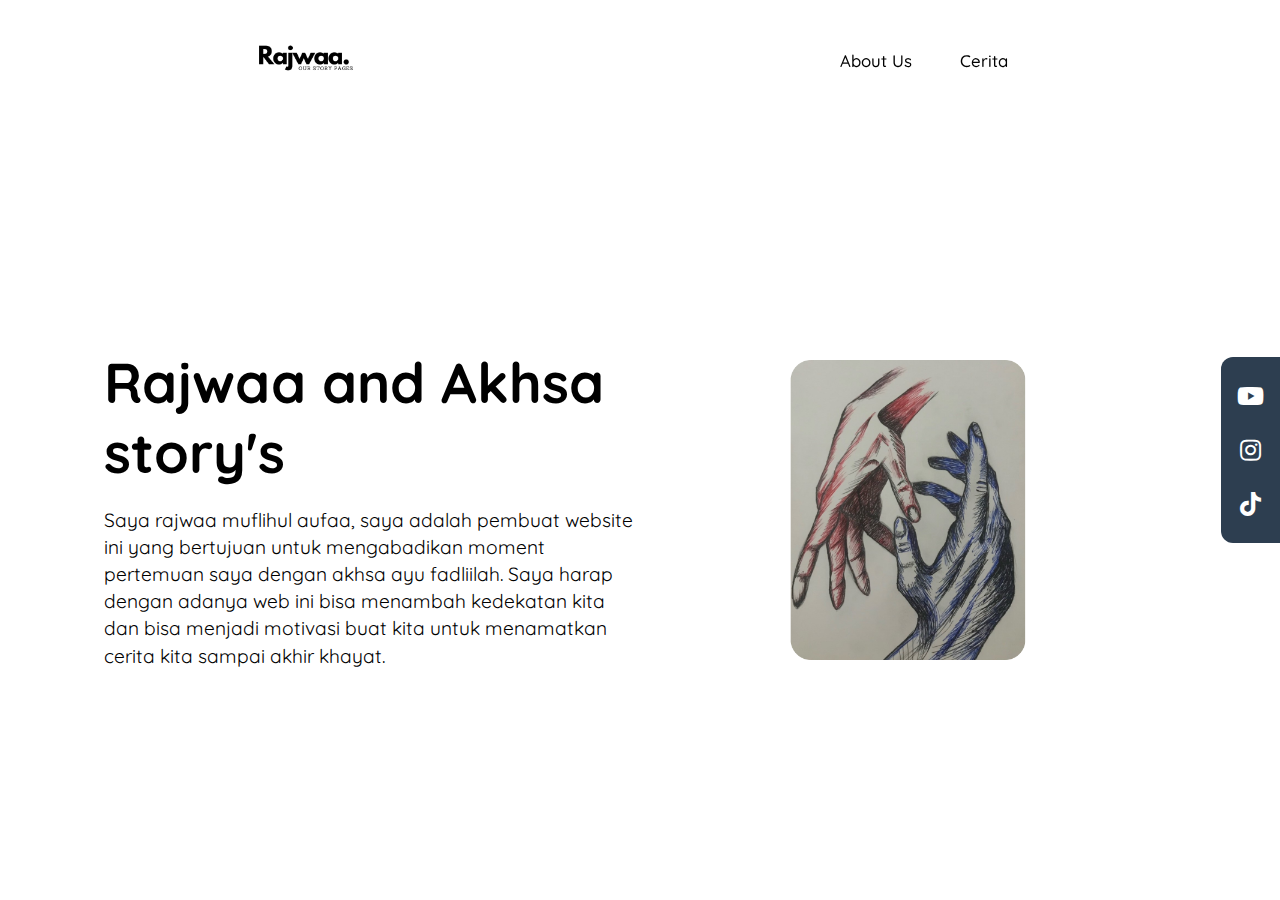
<file: index.html>
<!DOCTYPE html>
<html lang="en">
<head>
    <meta charset="UTF-8">
    <meta name="viewport" content="width=device-width, initial-scale=1.0">
    <title>Landing page rajwaa</title>
    <link rel="stylesheet" href="css/app.css" />
    <link rel="preconnect" href="https://fonts.googleapis.com">
    <link rel="preconnect" href="https://fonts.gstatic.com" crossorigin>
    <link href="https://fonts.googleapis.com/css2?family=Aladin&family=Quicksand:wght@300..700&display=swap" rel="stylesheet">
    <link
    rel="stylesheet"
    href="https://cdnjs.cloudflare.com/ajax/libs/font-awesome/5.15.4/css/all.min.css"
    integrity="sha512-1ycn6IcaQQ40/MKBW2W4Rhis/DbILU74C1vSrLJxCq57o941Ym01SwNsOMqvEBFlcgUa6xLiPY/NS5R+E6ztJQ=="
    crossorigin="anonymous"
    referrerpolicy="no-referrer"
  >
</head>
<body>
    <header class="navbar-container">
        <div class="logo">
            <img src="assets/Rajwaa..png" alt="RAJWAA" />
        </div>
        <nav class="nav-list">
            <ul>
                <li><a href="#">About Us</a></li>
                <li><a href="cerita/index.html">Cerita</a></li>
            </ul>
        </nav>
    </header>
    <main>
        <div class="content">
            <div class="content-description">
                <h1 class="title">Rajwaa and Akhsa story's</h1>
                <p>
                    Saya rajwaa muflihul aufaa, saya adalah pembuat website ini yang bertujuan untuk mengabadikan moment pertemuan saya dengan akhsa ayu fadliilah. Saya harap dengan adanya web ini bisa menambah kedekatan kita dan bisa menjadi motivasi buat kita untuk menamatkan cerita kita sampai akhir khayat. 
                </p>
            </div>
            <div class="content-image">
                <img src="assets/Untitled design.png" alt="tangan"/>
            </div>
        </div>
        <aside>
            <div class="social-media">
                <ul>
                    <li><a href="https://www.youtube.com/@SpiceBeat"><i class="fab fa-youtube"></i></a></li>
                    <li><a href="https://www.instagram.com/mufrajwaa?utm_source=ig_web_button_share_sheet&igsh=ZDNlZDc0MzIxNw=="><i class="fab fa-instagram"></i></a></li>
                    <li><a href="https://www.tiktok.com/@user653637899344?is_from_webapp=1&sender_device=pc"><i class="fab fa-tiktok"></i></a></li>
                </ul>
            </div>
        </aside>
    </main>
</body>
</html>
</file>
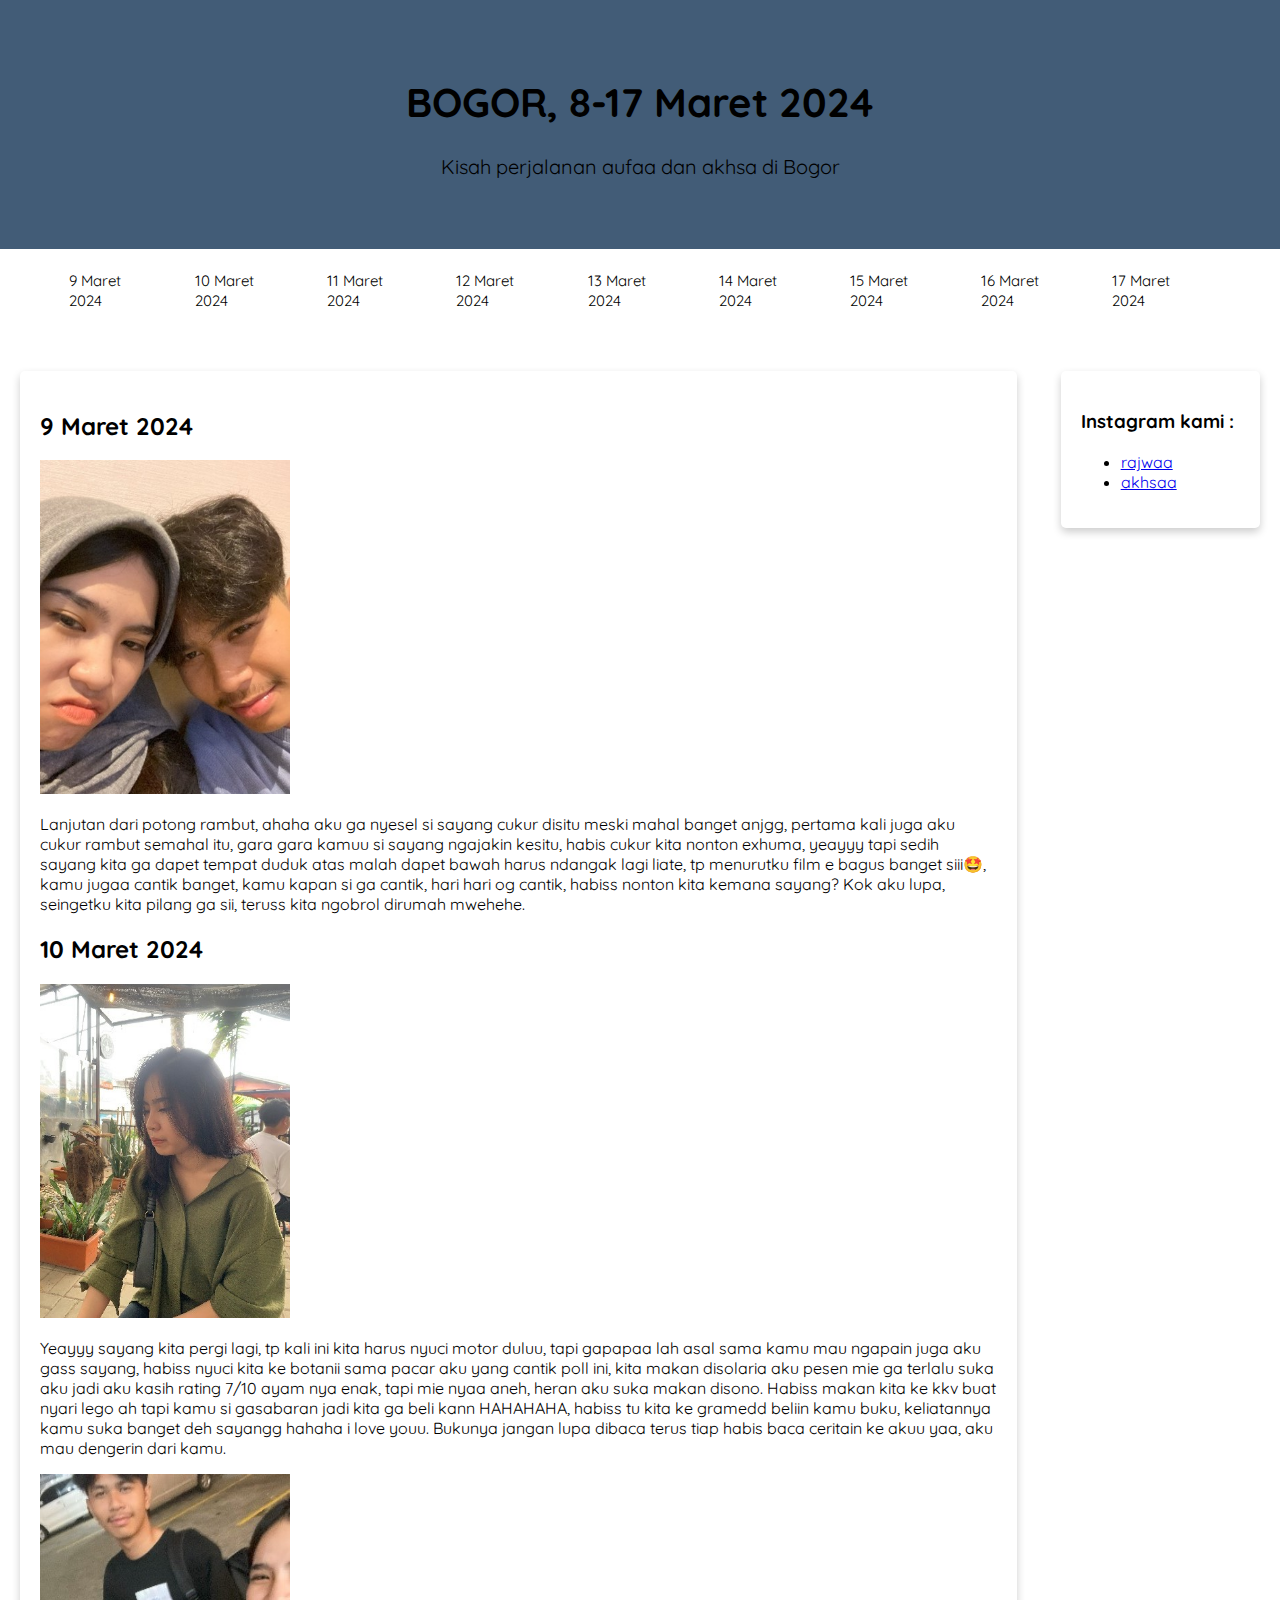
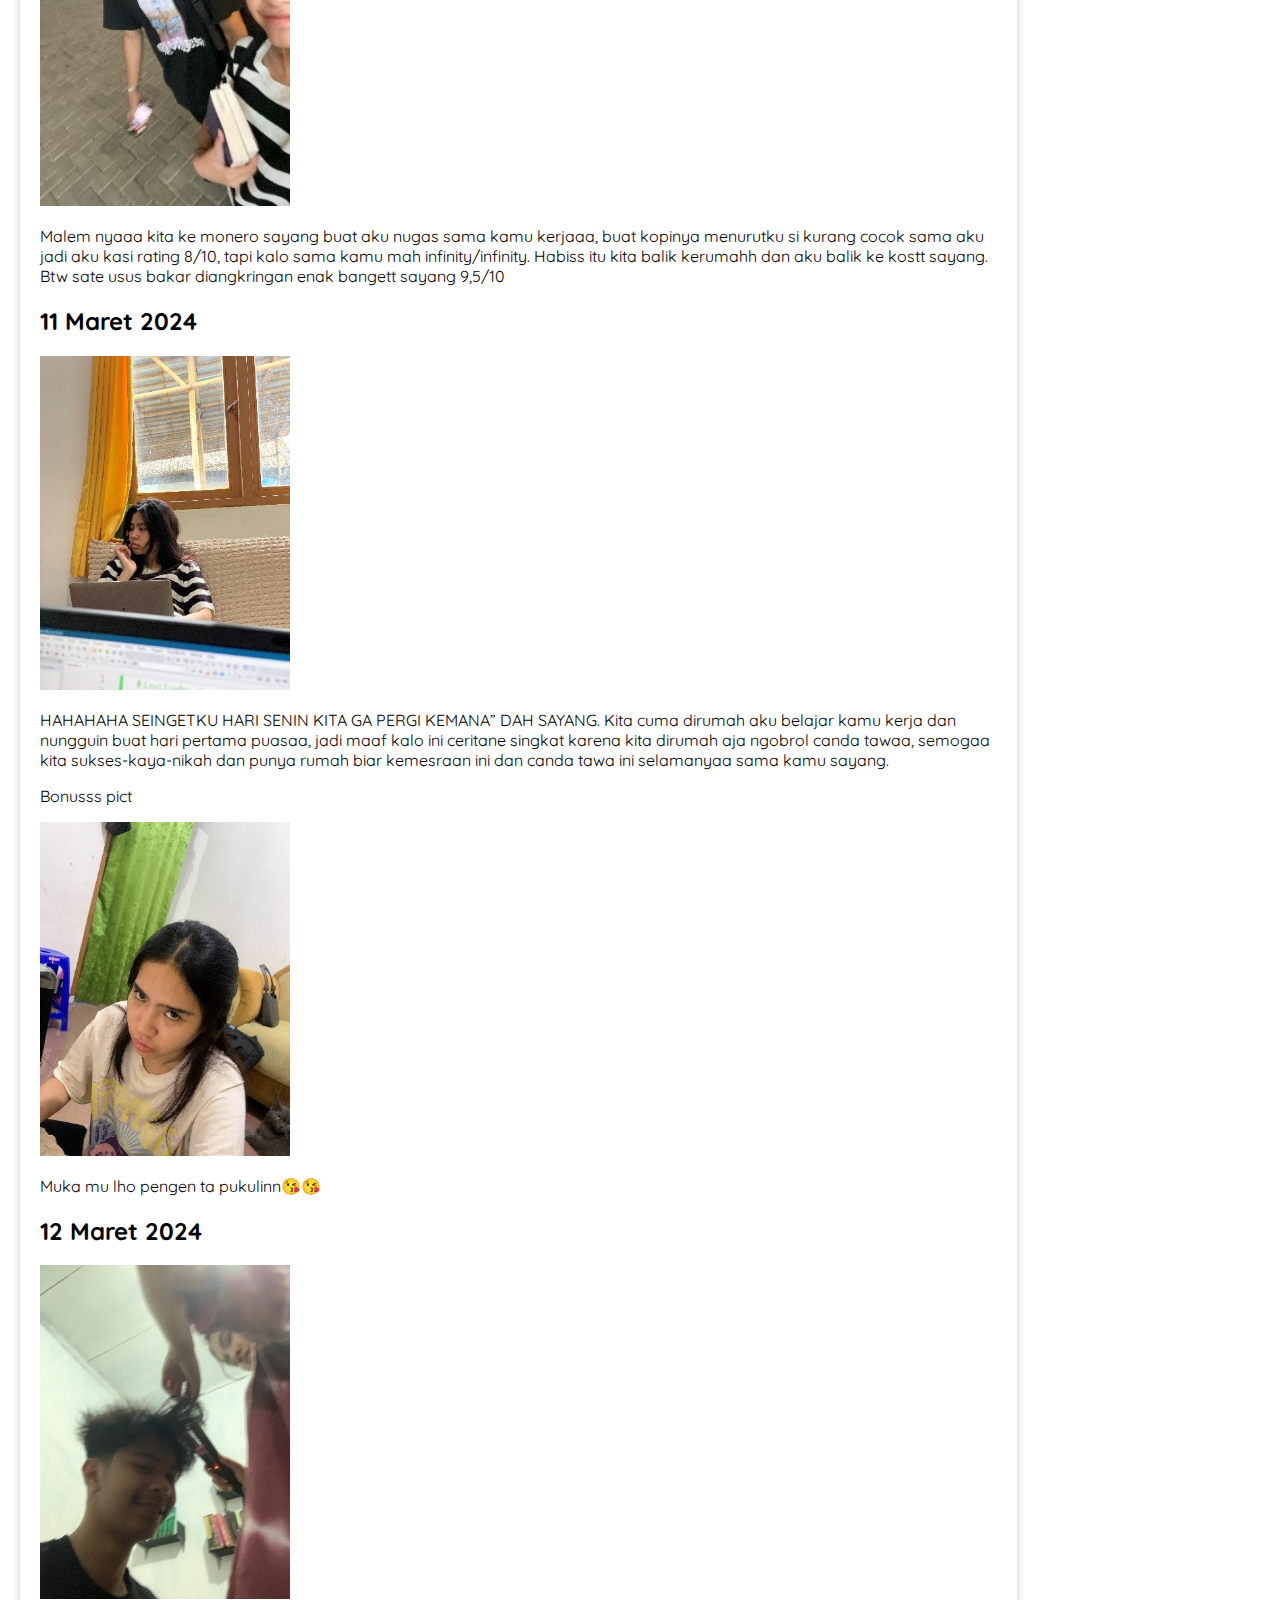
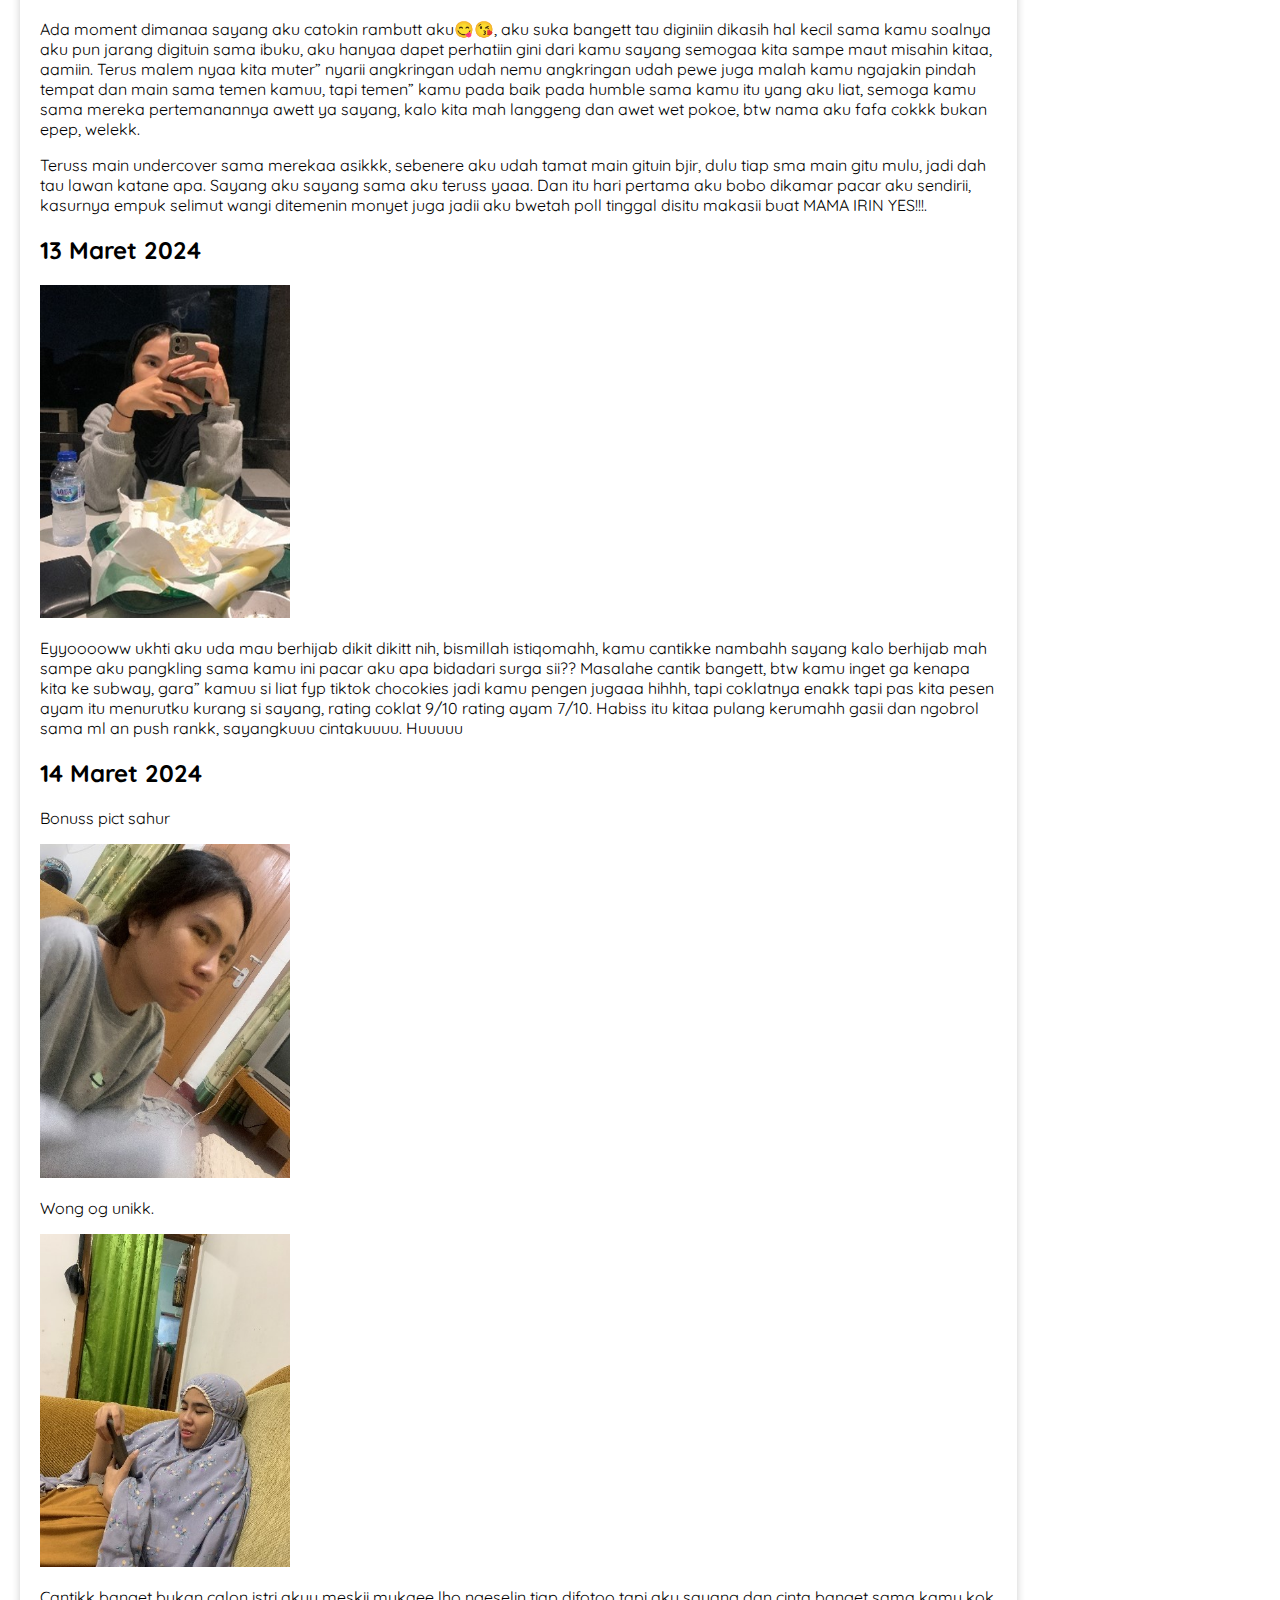
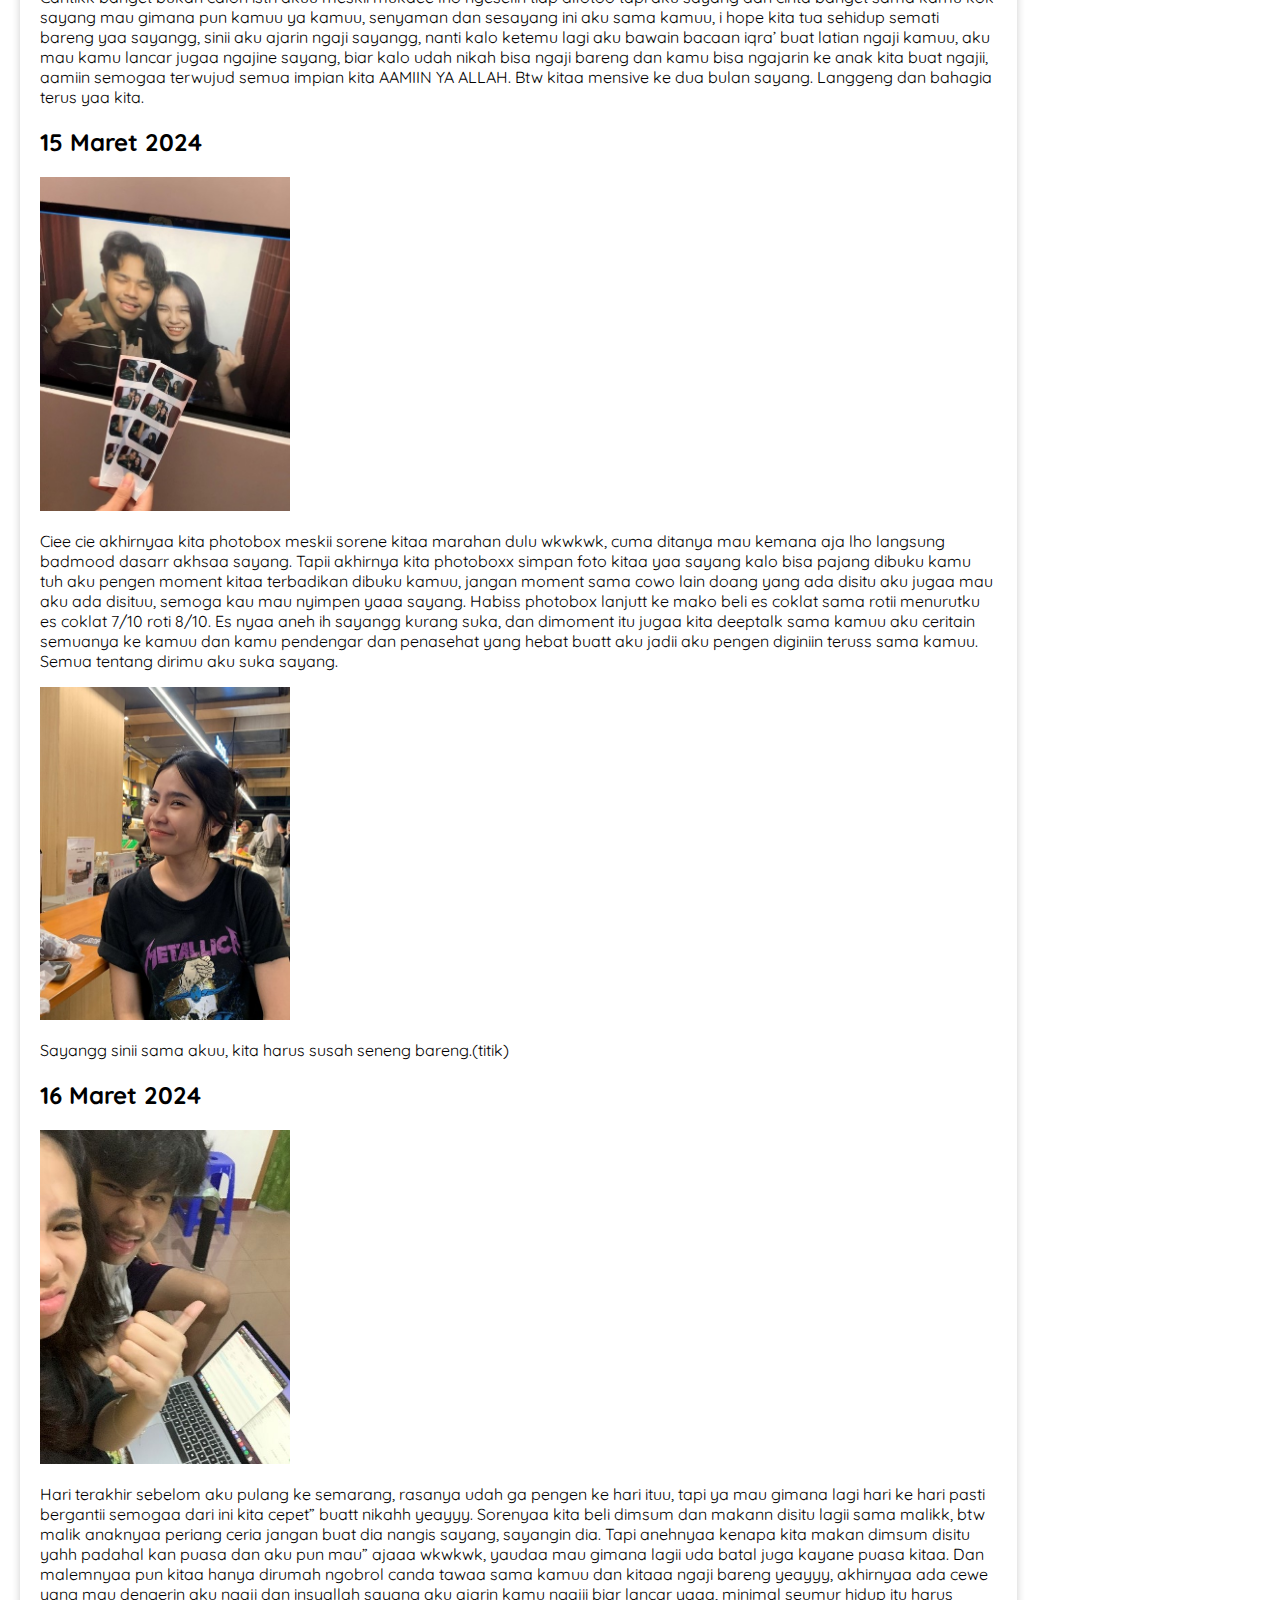
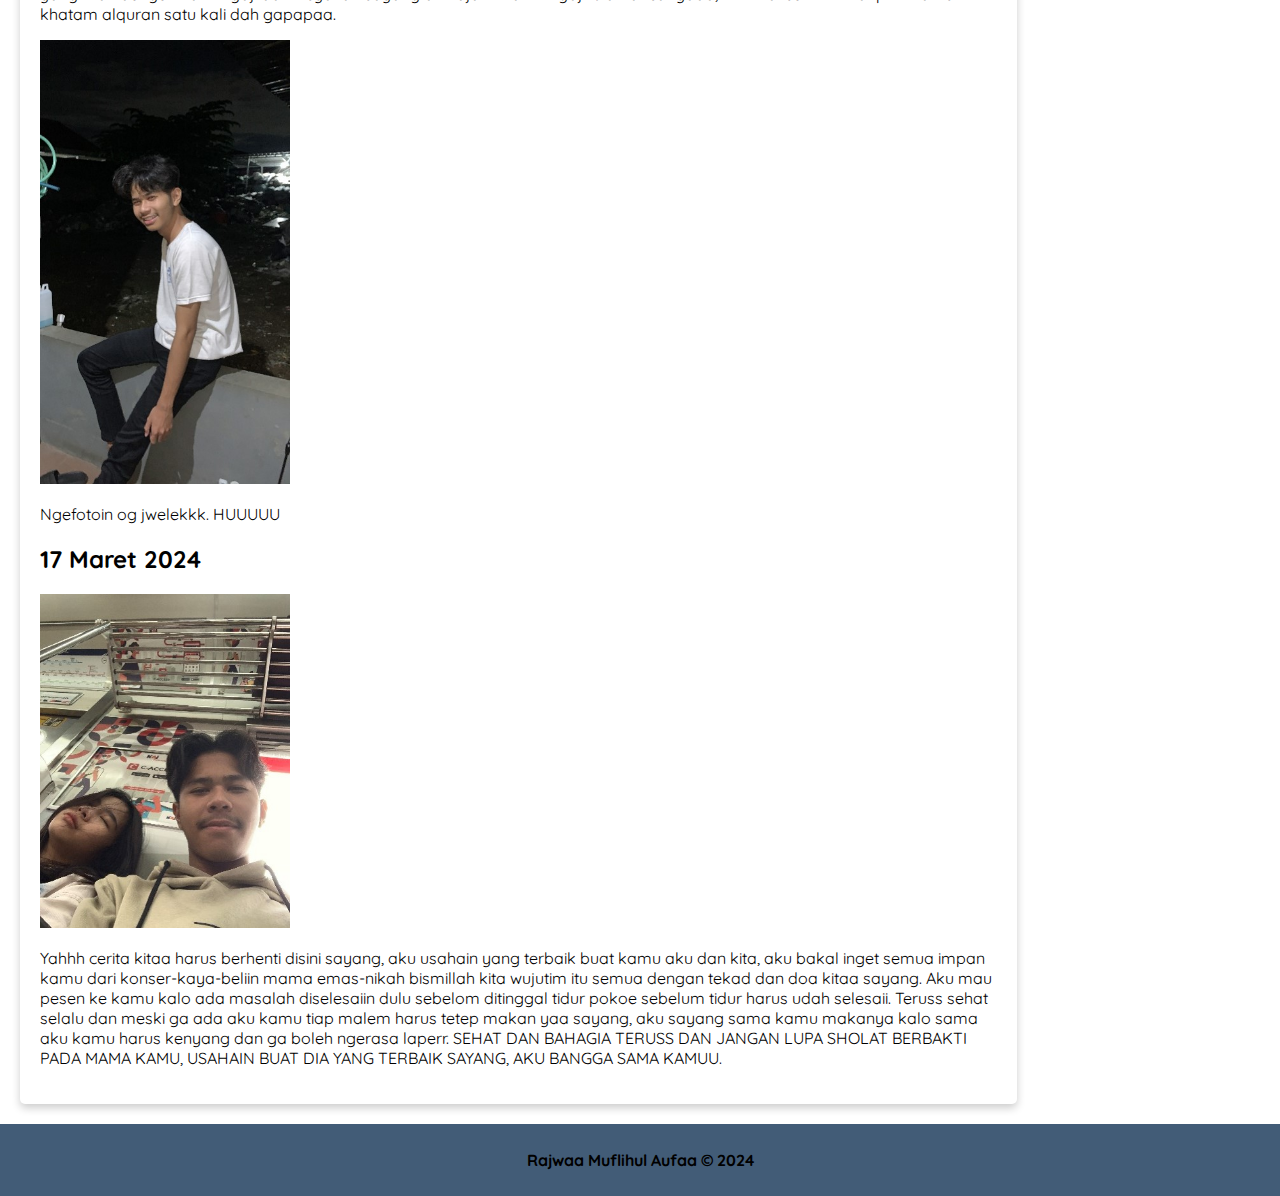
<file: cerita/index.html>
<!DOCTYPE html>
<html>
<head>
    <meta charset="utf-8">
    <meta name="viewport" content="width=device-width, initial-scale=1.0" />
    <title>BOGOR</title>
    <link rel="stylesheet" href="style.css">
    <link rel="preconnect" href="https://fonts.googleapis.com">
    <link rel="preconnect" href="https://fonts.gstatic.com" crossorigin>
    <link href="https://fonts.googleapis.com/css2?family=Aladin&family=Quicksand:wght@300..700&display=swap" rel="stylesheet">
</head>
<body>
    <header>
        <div class="jumbotron">
            <h1>BOGOR, 8-17 Maret 2024</h1>
            <P>
                Kisah perjalanan aufaa dan akhsa di Bogor
            </P>
        </div>
    <nav>
    <ul>
        <li>
            <a href="#9">9 Maret 2024</a>
        </li>
        <li>
            <a href="#10">10 Maret 2024</a>
        </li>
        <li>
            <a href="#11">11 Maret 2024</a>
        </li>
        <li>
            <a href="#12">12 Maret 2024</a>
        </li>
        <li>
            <a href="#13">13 Maret 2024</a>
        </li>
        <li>
            <a href="#14">14 Maret 2024</a>
        </li>
        <li>
            <a href="#15">15 Maret 2024</a>
        </li>
        <li>
            <a href="#16">16 Maret 2024</a>
        </li>
        <li>
            <a href="#17">17 Maret 2024</a>
        </li>
    </ul>
    </nav>

    </header>
    <main>
        <div id="content">
            <article id="9" class="card">
                <h2 id="9">9 Maret 2024</h2>
                <img src="foto/9maret.jpg" alt="Foto 9 Maret" width="250px">
                <p>
                    Lanjutan dari potong rambut, ahaha aku ga nyesel si sayang cukur disitu meski mahal banget anjgg, pertama kali juga aku cukur rambut semahal itu, gara gara kamuu si sayang ngajakin kesitu, habis cukur kita nonton exhuma, yeayyy tapi sedih sayang kita ga dapet tempat duduk atas malah dapet bawah harus ndangak lagi liate, tp menurutku film e bagus banget siii🤩, kamu jugaa cantik banget, kamu kapan si ga cantik, hari hari og cantik, habiss nonton kita kemana sayang? Kok aku lupa, seingetku kita pilang ga sii, teruss kita ngobrol dirumah mwehehe.
                </p>

                <h2 id="10">10 Maret 2024</h2>
                <img src="foto/10maret.jpg" alt="Foto 10 Maret" width="250px">
                <p>
                    Yeayyy sayang kita pergi lagi, tp kali ini kita harus nyuci motor duluu, tapi gapapaa lah asal sama kamu mau ngapain juga aku gass sayang, habiss nyuci kita ke botanii sama pacar aku yang cantik poll ini, kita makan disolaria aku pesen mie ga terlalu suka aku jadi aku kasih rating 7/10 ayam nya enak, tapi mie nyaa aneh, heran aku suka makan disono. Habiss makan kita ke kkv buat nyari lego ah tapi kamu si gasabaran jadi kita ga beli kann HAHAHAHA, habiss tu kita ke gramedd beliin kamu buku, keliatannya kamu suka banget deh sayangg hahaha i love youu. Bukunya jangan lupa dibaca terus tiap habis baca ceritain ke akuu yaa, aku mau dengerin dari kamu.
                </p>
                <img src="foto/11maret.jpg" alt="Foto 10.2 Maret" width="250px">
                <p>
                    Malem nyaaa kita ke monero sayang buat aku nugas sama kamu kerjaaa, buat kopinya menurutku si kurang cocok sama aku jadi aku kasi rating 8/10, tapi kalo sama kamu mah infinity/infinity. Habiss itu kita balik kerumahh dan aku balik ke kostt sayang. Btw sate usus bakar diangkringan enak bangett sayang 9,5/10
                </p>

                <h2 id="11">11 Maret 2024</h2>
                <img src="foto/112maret.jpg" alt="Foto 11 Maret" width="250px">
                <p>
                    HAHAHAHA SEINGETKU HARI SENIN KITA GA PERGI KEMANA” DAH SAYANG. Kita cuma dirumah aku belajar kamu kerja dan nungguin buat hari pertama puasaa, jadi maaf kalo ini ceritane singkat karena kita dirumah aja ngobrol canda tawaa, semogaa kita sukses-kaya-nikah dan punya rumah biar kemesraan ini dan canda tawa ini selamanyaa sama kamu sayang.
                </p>
                <p>
                    Bonusss pict
                </p>
                <img src="foto/113.jpg" alt="Foto 11.3 Maret" width="250px">
                <p>
                    Muka mu lho pengen ta pukulinn😘😘
                </p>

                <h2 id="12">12 Maret 2024</h2>
                <img src="foto/12maret.jpg" alt="Foto 12 Maret" width="250px" class="featured-image">
                <p>
                    Ada moment dimanaa sayang aku catokin rambutt aku😋😘, aku suka bangett tau diginiin dikasih hal kecil sama kamu soalnya aku pun jarang digituin sama ibuku, aku hanyaa dapet perhatiin gini dari kamu sayang semogaa kita sampe maut misahin kitaa, aamiin. Terus malem nyaa kita muter” nyarii angkringan udah nemu angkringan udah pewe juga malah kamu ngajakin pindah tempat dan main sama temen kamuu, tapi temen” kamu pada baik pada humble sama kamu itu yang aku liat, semoga kamu sama mereka pertemanannya awett ya sayang, kalo kita mah langgeng dan awet wet pokoe, btw nama aku fafa cokkk bukan epep, welekk.
                </p>
                <p>
                    Teruss main undercover sama merekaa asikkk, sebenere aku udah tamat main gituin bjir, dulu tiap sma main gitu mulu, jadi dah tau lawan katane apa. Sayang aku sayang sama aku teruss yaaa. Dan itu hari pertama aku bobo dikamar pacar aku sendirii, kasurnya empuk selimut wangi ditemenin monyet juga jadii aku bwetah poll tinggal disitu makasii buat MAMA IRIN YES!!!.
                </p>

                <h2 id="13">13 Maret 2024</h2>
                <img src="foto/13 maret.jpg" alt="Foto 13 Maret" width="250px" class="featured-image">
                <p>
                    Eyyooooww ukhti aku uda mau berhijab dikit dikitt nih, bismillah istiqomahh, kamu cantikke nambahh sayang kalo berhijab mah sampe aku pangkling sama kamu ini pacar aku apa bidadari surga sii?? Masalahe cantik bangett, btw kamu inget ga kenapa kita ke subway, gara” kamuu si liat fyp tiktok chocokies jadi kamu pengen jugaaa hihhh, tapi coklatnya enakk tapi pas kita pesen ayam itu menurutku kurang si sayang, rating coklat 9/10 rating ayam 7/10. Habiss itu kitaa pulang kerumahh gasii dan ngobrol sama ml an push rankk, sayangkuuu cintakuuuu. Huuuuu
                </p>

                <h2 id="14">14 Maret 2024</h2>
                <p>
                    Bonuss pict sahur
                </p>
                <img src="foto/141.jpg" alt="Foto 14 Maret" width="250px">
                <p>
                    Wong og unikk.
                </p>
                <img src="foto/142.jpg" alt="Foto 14 Maret" width="250px">
                <p>
                    Cantikk banget bukan calon istri akuu meskii mukaee lho ngeselin tiap difotoo tapi aku sayang dan cinta banget sama kamu kok sayang mau gimana pun kamuu ya kamuu, senyaman dan sesayang ini aku sama kamuu, i hope kita tua sehidup semati bareng yaa sayangg, sinii aku ajarin ngaji sayangg, nanti kalo ketemu lagi aku bawain bacaan iqra’ buat latian ngaji kamuu, aku mau kamu lancar jugaa ngajine sayang, biar kalo udah nikah bisa ngaji bareng dan kamu bisa ngajarin ke anak kita buat ngajii, aamiin semogaa terwujud semua impian kita AAMIIN YA ALLAH. Btw kitaa mensive ke dua bulan sayang. Langgeng dan bahagia terus yaa kita.
                </p>

                <h2 id="15">15 Maret 2024</h2>
                <img src="foto/15.jpg" alt="Foto 15 Maret" width="250px">
                <p>
                    Ciee cie akhirnyaa kita photobox meskii sorene kitaa marahan dulu wkwkwk, cuma ditanya mau kemana aja lho langsung badmood dasarr akhsaa sayang. Tapii akhirnya kita photoboxx simpan foto kitaa yaa sayang kalo bisa pajang dibuku kamu tuh aku pengen moment kitaa terbadikan dibuku kamuu, jangan moment sama cowo lain doang yang ada disitu aku jugaa mau aku ada disituu, semoga kau mau nyimpen yaaa sayang. Habiss photobox lanjutt ke mako beli es coklat sama rotii menurutku es coklat 7/10 roti 8/10. Es nyaa aneh ih sayangg kurang suka, dan dimoment itu jugaa kita deeptalk sama kamuu aku ceritain semuanya ke kamuu dan kamu pendengar dan penasehat yang hebat buatt aku jadii aku pengen diginiin teruss sama kamuu. Semua tentang dirimu aku suka sayang.
                </p>
                <img src="foto/151.jpg" alt="Foto 15 Maret" width="250px">
                <p>
                    Sayangg sinii sama akuu, kita harus susah seneng bareng.(titik)
                </p>

                <h2 id="16">16 Maret 2024</h2>
                <img src="foto/16.jpg" alt="Foto 16 Maret" width="250px">
                <p>
                    Hari terakhir sebelom aku pulang ke semarang, rasanya udah ga pengen ke hari ituu, tapi ya mau gimana lagi hari ke hari pasti bergantii semogaa dari ini kita cepet” buatt nikahh yeayyy. Sorenyaa kita beli dimsum dan makann disitu lagii sama malikk, btw malik anaknyaa periang ceria jangan buat dia nangis sayang, sayangin dia. Tapi anehnyaa kenapa kita makan dimsum disitu yahh padahal kan puasa dan aku pun mau” ajaaa wkwkwk, yaudaa mau gimana lagii uda batal juga kayane puasa kitaa. Dan malemnyaa pun kitaa hanya dirumah ngobrol canda tawaa sama kamuu dan kitaaa ngaji bareng yeayyy, akhirnyaa ada cewe yang mau dengerin aku ngaji dan insyallah sayang aku ajarin kamu ngajii biar lancar yaaa, minimal seumur hidup itu harus khatam alquran satu kali dah gapapaa.
                </p>
                <img src="foto/161.jpg" alt="Foto 16 Maret" width="250px">
                <p>
                    Ngefotoin og jwelekkk. HUUUUU
                </p>

                <h2 id="17">17 Maret 2024</h2>
                <img src="foto/17.jpg" alt="Foto 17 Maret" width="250px">
                <p>
                    Yahhh cerita kitaa harus berhenti disini sayang, aku usahain yang terbaik buat kamu aku dan kita, aku bakal inget semua impan kamu dari konser-kaya-beliin mama emas-nikah bismillah kita wujutim itu semua dengan tekad dan doa kitaa sayang. Aku mau pesen ke kamu kalo ada masalah diselesaiin dulu sebelom ditinggal tidur pokoe sebelum tidur harus udah selesaii. Teruss sehat selalu dan meski ga ada aku kamu tiap malem harus tetep makan yaa sayang, aku sayang sama kamu makanya kalo sama aku kamu harus kenyang dan ga boleh ngerasa laperr. SEHAT DAN BAHAGIA TERUSS DAN JANGAN LUPA SHOLAT BERBAKTI PADA MAMA KAMU, USAHAIN BUAT DIA YANG TERBAIK SAYANG, AKU BANGGA SAMA KAMUU.
                </p>
            </article>
        </div>
        <aside>
            <article class="card">
                <header>
                    <h3>
                        Instagram kami :
                    </h3>
                    <p>
                        <Ul>
                            <li><a href="https://www.instagram.com/mufrajwaa?utm_source=ig_web_button_share_sheet&igsh=ZDNlZDc0MzIxNw==">rajwaa</a></li>
                            <li><a href="https://www.instagram.com/akhsaaf?utm_source=ig_web_button_share_sheet&igsh=ZDNlZDc0MzIxNw==">akhsaa</a></li>
                        </Ul>
                    </p>
                </header>
            </article>
        </aside>
    </main>
</body>
    <footer>
        <p>Rajwaa Muflihul Aufaa &#169; 2024</p>
    </footer>
</html>
</file>
<file: css/app.css>
*,
*::before,
*::after {
    box-sizing: border-box;
}

body{
    font-family: 'Quicksand', sans-serif;

    height: 100vh;
    margin: 0;

    display: flex;
    flex-direction: column;
}

header.navbar-container{
    width: 100%;
    max-width: 1200px;
    padding-block: 1rem;
    margin-inline: auto;

    display: flex;
    justify-content: space-around;
    align-items: center;

    z-index: 9999;
}

header.navbar-container .logo img {
    width: 150px;
}

header.navbar-container .nav-list ul{
    padding-left: 0;

    display: flex;
    justify-content: center;
    gap: 2rem 1 rem;
}


header.navbar-container .nav-list li {
    list-style-type: none;
}
header.navbar-container .nav-list li a {
    padding: 0.5rem 1.5rem;
    border-radius: 999px;
    text-decoration: none;
    font-size: 1.05rem;
    font-weight: 500;
    color: black;
    transition: all 0.2s ease-in-out;
}
header.navbar-container .nav-list li:hover a {
    background-color: #425c77;
    color: white;
}

main {
    flex: 1;
    width: 100%;
    max-width: 1200px;
    margin-inline: auto;
    padding: 2rem 4rem;
    display: flex;
    align-items: center;
}

main .content {
    flex: 1;
    display: flex;
    align-items: center;
}
main .content .content-description {
    flex: 1 1;
}
main .content .content-description .title {
    margin-block: 1rem;
    font-size: 3.5rem;
}
main .content .content-description p {
    font-size: 1.2rem;
    line-height: 1.7rem;
}
  main .content .content-description button {
    padding: 0.8rem 2.5rem;
    border: 3px solid transparent;
    border-radius: 999px;
    margin-block-start: 1rem;
    background-color: #2d3e50;
    font-family: 'Quicksand', sans-serif;
    text-transform: uppercase;
    font-size: 1rem;
    font-weight: 700;
    color: white;
    cursor: pointer;
    transition: all 0.15s ease-in;
}
main .content .content-description button:hover {
    border: 3px solid #2d3e50;
    background-color: transparent;
    color: #2d3e50;
}
  main .content .content-image {
    flex: 1;
    display: flex;
}
main .content .content-image img {
    width: 300px;
    min-width: 250px;
    margin: auto;
}

main aside {
    position: fixed;
    inset-block: 0;
    inset-inline-end: 0;
}

main aside .social-media {
    height: 100%;
    display: flex;
}
main aside .social-media ul {
    padding: 1.5rem 1rem;
    border-top-left-radius: 12px;
    border-bottom-left-radius: 12px;
    margin: auto;
    background-color: #2d3e50;
    display: flex;
    flex-flow: column nowrap;
    align-items: center;
    justify-content: center;
    gap: 1.5rem;
}
main aside .social-media li {
    list-style-type: none;
}

main aside .social-media li a {
    text-decoration: none;
    font-size: 1.5rem;
    color: white;
    transition: all 0.1s ease-in-out;
}
main aside .social-media li a:hover {
    color: #89b0d9;
}

@media screen and (max-width: 768px) {
    header.navbar-container {
      flex-direction: column;
    }
   
    header.navbar-container .nav-list ul {
      flex-wrap: wrap;
      column-gap: .5rem;
    }

    main{
        padding: 1rem 3rem;
    }
   
    main .content {
      flex-direction: column;
      gap: 2rem;
    }

    main .content .content-description .title {
        font-size: 3rem;
      }
      main .content .content-description p {
        font-size: 1rem;
      }
      main .content .content-image {
        order: -1;
      }
}
</file>
<file: cerita/style.css>
* {
    box-sizing: border-box;
}

body {
    font-family: 'Quicksand', sans-serif;

    margin: 0;
    padding: 0;
}

h2,h3{
    color: black;
}

footer {
    padding: 10px;
    color: black;
    background-color: #425c77;
    text-align: center;
    font-weight: bold;
}

nav a{
    font-size: 15px;
    font-weight: 400;
    text-decoration: none;
    color: black;
}

nav a:hover {
    font-weight: bold;
}

aside {
    text-decoration: none;
}

a:hover {
    font-weight: bold;
}

.profile-header {
    text-align: center;
}

.featured-image {
    position: center;
    object-fit: cover;
    object-position: center;
}

.card {
    box-shadow: 0 4px 8px rgba(0, 0, 0, 0.2);
    border-radius: 5px;

    padding: 20px;
    margin-top: 20px;
}

.jumbotron {
    font-size: 20px;
    padding: 50px;
    background-color: #425c77;
    text-align: center;
    color: black;
}

nav ul{
    padding-inline: 4rem;
    display: flex;

    gap: 2rem;
}

nav li {
    display: inline;
    list-style-type: none;
    margin-right: 20px;
}

nav {
    background-color: white ;
    padding: 5px;

    position: sticky;
    top: 0;
}

main {
    padding: 20px;

    overflow: auto;
    display: flex;
    gap: 1.5rem;
}

#content {
    float: left;
    width: 75%;
    flex: 5;
    display: flex;
    flex-flow: column nowrap;
    gap: 1rem 2rem;
}

aside {
    float: right;
    width: 25%;
    flex: 1;

    padding-left: 20px;
}

header {
    display: inline;
}

@media screen and (max-width: 1200px){
    main{
        flex-flow: column nowrap;
    }

    main aside {
        align-self: center;
    }
}

@media screen and (max-width: 768px){
    nav ul {
        justify-content: center;
    }

    main aside {
        align-self: stretch;
    }
}

@media screen and (max-width: 1000px){
    #content, aside {
        width: 100%;
        padding: 0;
    }
}
</file>
